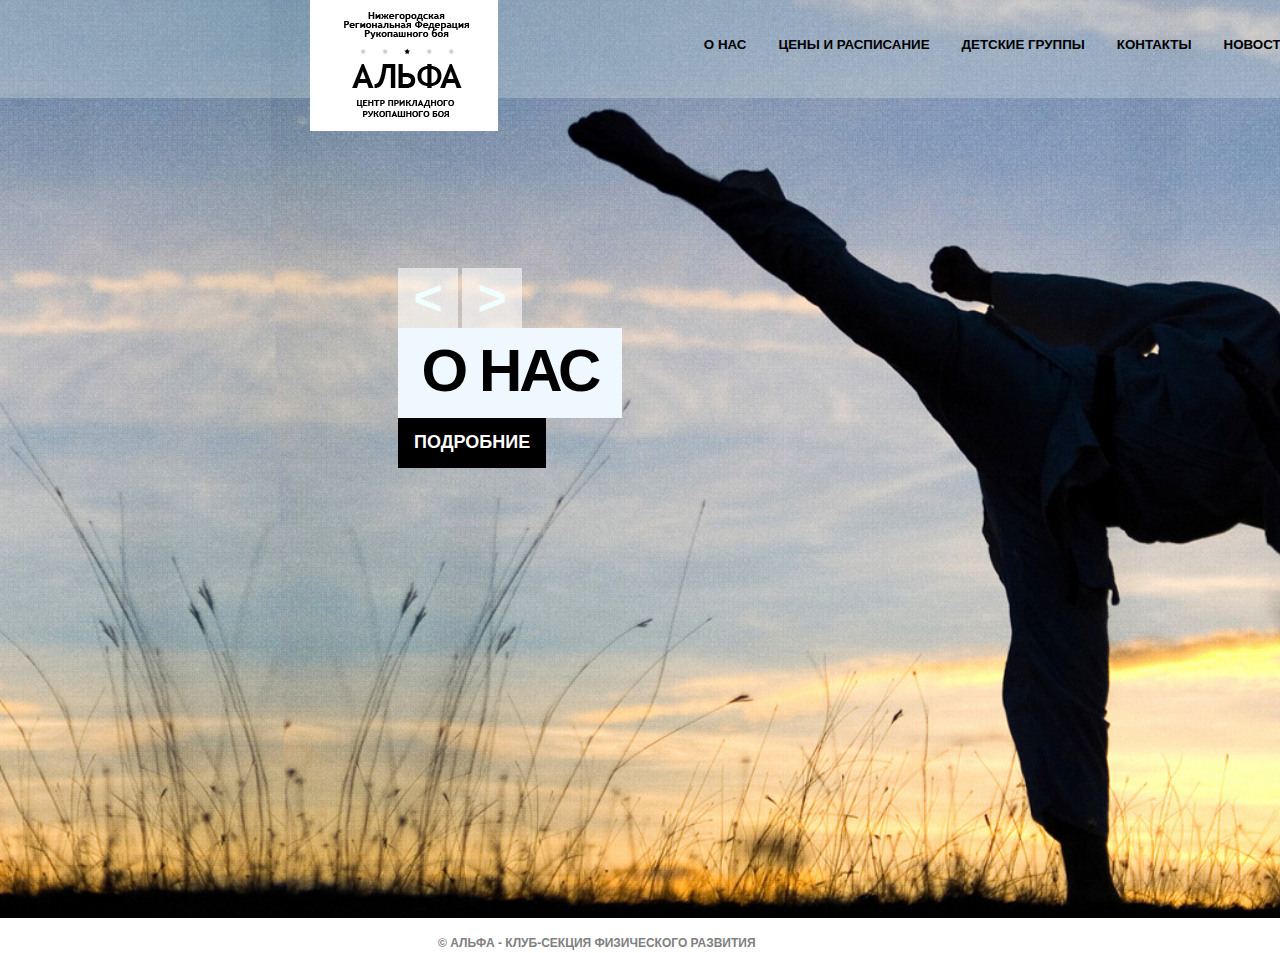
<file: index.html>
<!DOCTYPE html>
<html lang="ru">
<head>
    <meta charset="UTF-8">
    <meta name="viewport" content="width=device-width, initial-scale=1.0">
    <link rel="stylesheet" href="style.css">
    <link rel="stylesheet" href="carousel.css">
    <link rel="icon" type="images/x-icon" href="favicon.ico">
    <title>Центр прикладного Рукопашного боя и Психофизиологии человека ”Альфа”, Нижний Новгород</title>
</head>
<body style="min-width: 1720px;">
    <div Id="bod">
    <header style="width: 100%;">
        <div class="centerBox">
            <h1 id="ican_obl">
                <a href="index.html" id="ican">
                    <img src="logo.png" style="padding-top: 10px;">
                </a>
            </h1>
            <div id="divMen">
                <ul id="UpperMenu">
                    <li><button type="button" class="MenuBut" onclick="goPage(0);"><b>О НАС</b></button></li>
                    <li><button type="button" class="MenuBut" onclick="goPage(1);"><b>ЦЕНЫ И РАСПИСАНИЕ</b></button></li>
                    <li><button type="button" class="MenuBut" onclick="goPage(2);"><b>ДЕТСКИЕ ГРУППЫ</b></button></li>
                    <li><button type="button" class="MenuBut" onclick="goPage(3);"><b>КОНТАКТЫ</b></button></li>
                    <li><button type="button" class="MenuBut" onclick="goPage(4);"><b>НОВОСТИ</b></button></li>
                </ul>
            </div>
        </div>
    </header>
    <div style="margin-left: 400px; margin-right: auto; width: 28em; margin-top: 180px;">
        <button id="ButBack"><b style="font-size: 50px; font-family: sans-serif; color: azure;">&lt;</b></button>
        <button id="ButNext"><b style="font-size: 50px; font-family: sans-serif; color: azure;">&gt;</b></button>
        <p id="razm"><a id="bb">О НАС</a></p>
        <button id="butPod"><p style="padding-left: 10px;padding-right: 10px;"><b id="Pod">ПОДРОБНИЕ</b></p></button>
    </div>
    </div>
    <footer id="fut"><a id="fut-txt">© АЛЬФА - КЛУБ-СЕКЦИЯ ФИЗИЧЕСКОГО РАЗВИТИЯ</a></footer>
    <script src="jsCarousel.js"></script>
    <script src="jsUpperMenu.js"></script>
</body>
</html>
</file>
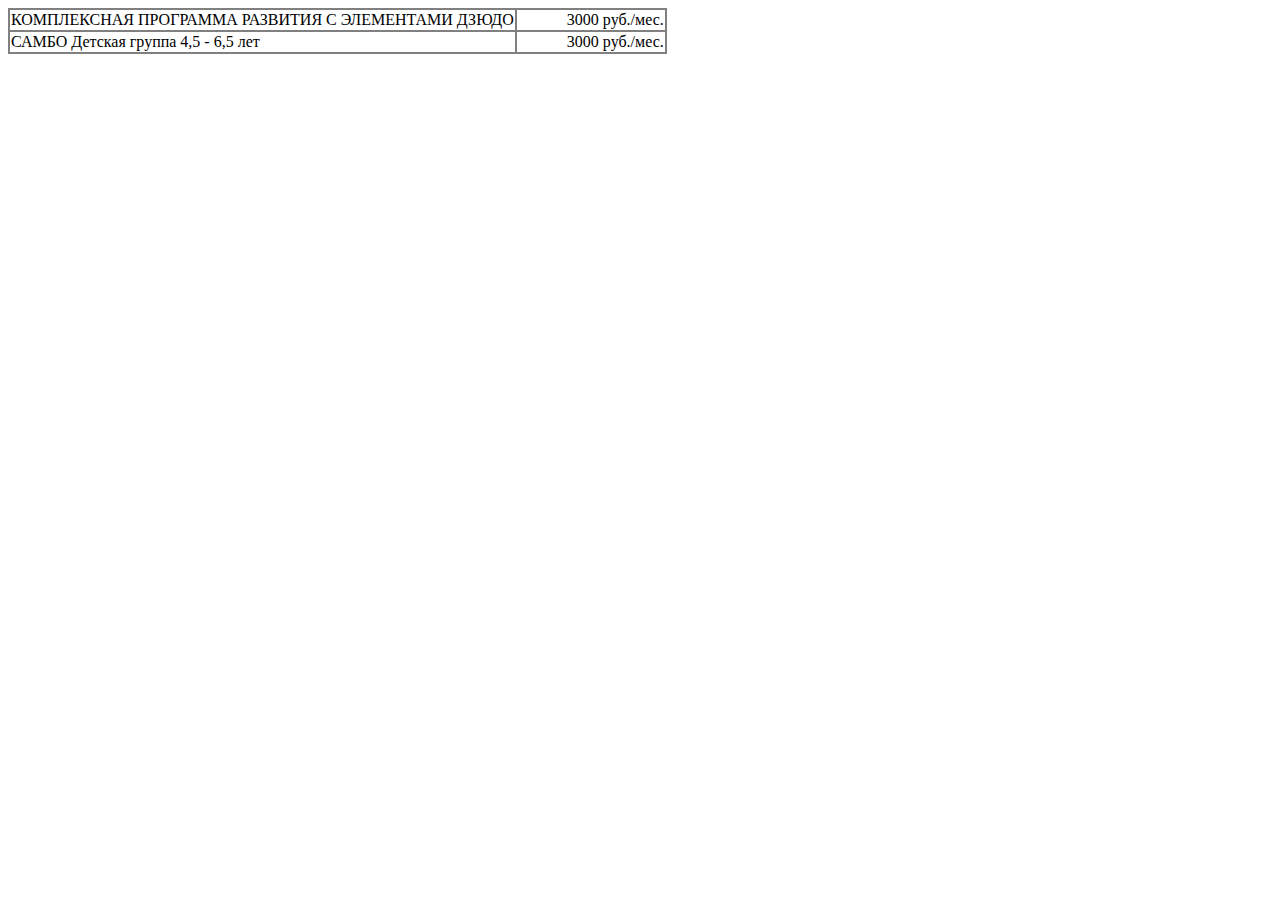
<file: text.html>
<!DOCTYPE html>
<html lang="ru">
<head>
    <meta charset="UTF-8">
    <meta name="viewport" content="width=device-width, initial-scale=1.0">
    <style>
        table{
            border: 2px solid gray;
            border-collapse: collapse;
        }
        td{
            border: 2px solid gray;
        }
        tr{
            border: 2px solid gray;
        }
    </style>
</head>
<body style="min-width: 1720px;">
    <table>
        <tr>
            <td>КОМПЛЕКСНАЯ ПРОГРАММА РАЗВИТИЯ С ЭЛЕМЕНТАМИ ДЗЮДО</td>
            <td style="padding-left: 50px;">3000 руб./мес.</td>
        </tr>
        <tr>
            <td>САМБО Детская группа 4,5 - 6,5 лет</td>
            <td style="padding-left: 50px;">3000 руб./мес.</td>
        </tr>

    </table>
</body>
</html>
</file>
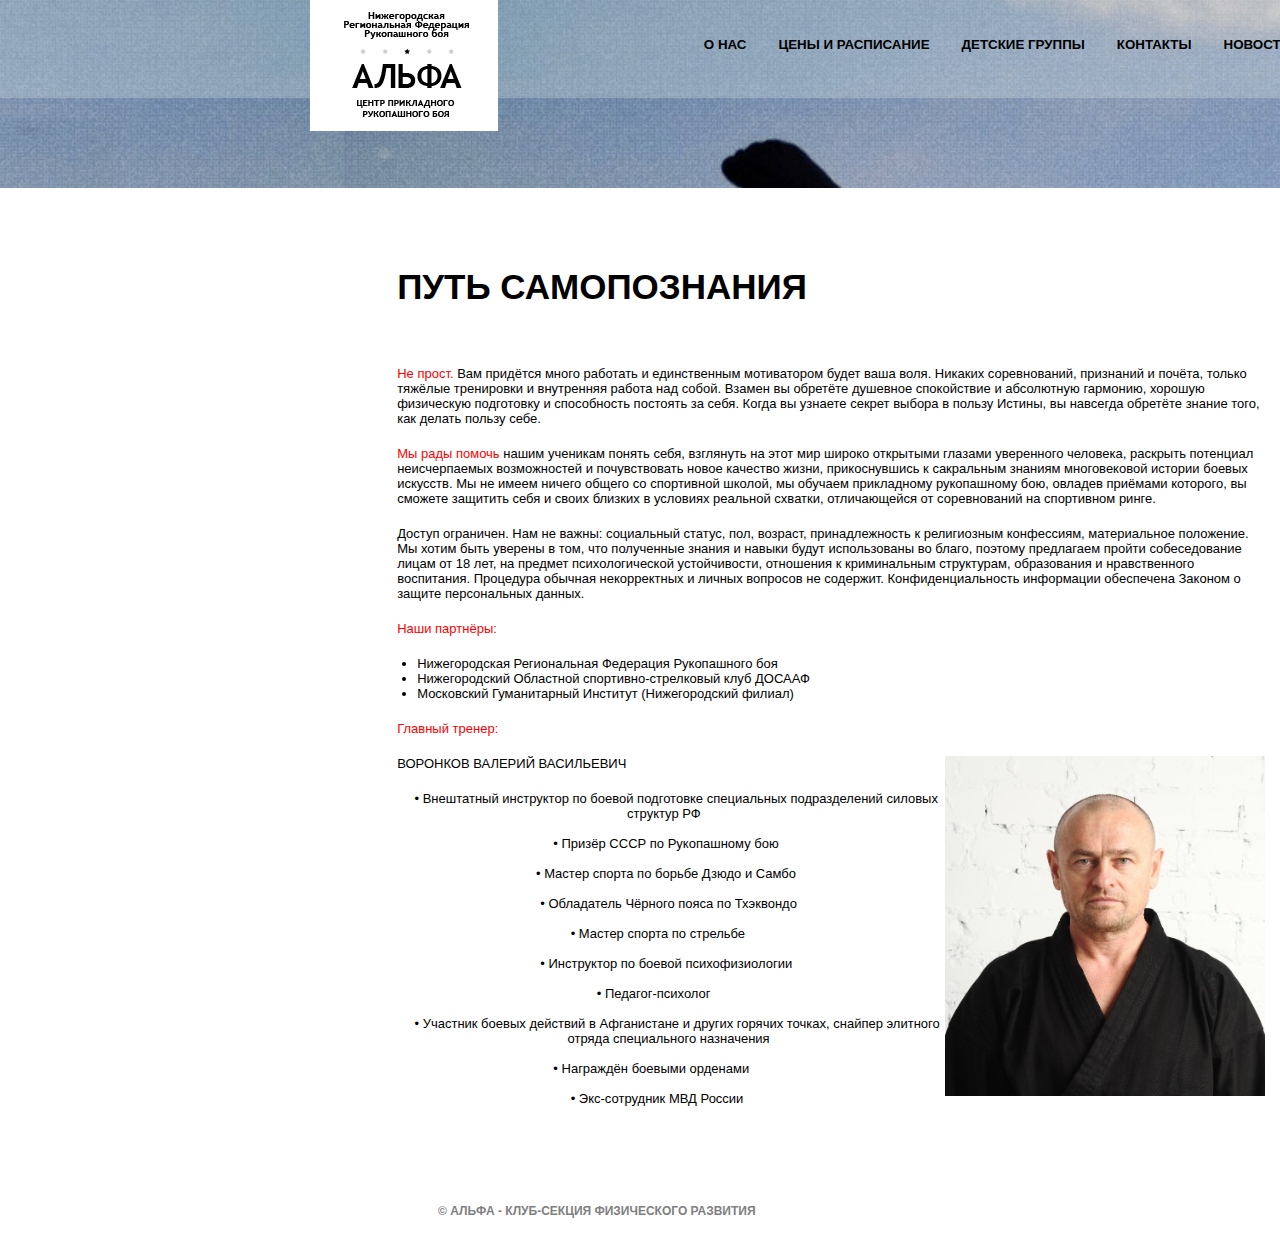
<file: pages/About.html>
<!DOCTYPE html>
<html lang="ru">
<head>
    <meta charset="UTF-8">
    <meta name="viewport" content="width=device-width, initial-scale=1.0">
    <link rel="stylesheet" href="../style.css">
    <link rel="stylesheet" href="../carousel.css">
    <link rel="stylesheet" href="stylePage.css">
    <link rel="icon" type="images/x-icon" href="../favicon.ico">
    <title>Центр прикладного Рукопашного боя и Психофизиологии человека ”Альфа”, Нижний Новгород</title>
</head>
<body style="min-width: 1720px;">
    <div Id="Page_bod">
        <header style="width: 100%;">
            <div class="centerBox">
                <h1 id="ican_obl">
                    <a href="../index.html" id="ican">
                        <img src="../logo.png" style="padding-top: 10px;">
                    </a>
                </h1>
                <div id="divMen">
                    <ul id="UpperMenu">
                        <li><button type="button" class="MenuBut" onclick="goPage(0);"><b>О НАС</b></button></li>
                        <li><button type="button" class="MenuBut" onclick="goPage(1);"><b>ЦЕНЫ И РАСПИСАНИЕ</b></button></li>
                        <li><button type="button" class="MenuBut" onclick="goPage(2);"><b>ДЕТСКИЕ ГРУППЫ</b></button></li>
                        <li><button type="button" class="MenuBut" onclick="goPage(3);"><b>КОНТАКТЫ</b></button></li>
                        <li><button type="button" class="MenuBut" onclick="goPage(4);"><b>НОВОСТИ</b></button></li>
                    </ul>
                </div>
            </div>
        </header>
        <div id="PageList">
            <div id="box">
                <h2>ПУТЬ САМОПОЗНАНИЯ</h2>
                <p><span id="red">Не прост.</span> Вам придётся много работать и единственным мотиватором будет ваша воля. Никаких соревнований, признаний и почёта, только тяжёлые тренировки и внутренняя работа над собой. Взамен вы обретёте душевное спокойствие и абсолютную гармонию, хорошую физическую подготовку и способность постоять за себя. Когда вы узнаете секрет выбора в пользу Истины, вы навсегда обретёте знание того, как делать пользу себе. </p>
                <p><span id="red">Мы рады помочь</span> нашим ученикам понять себя, взглянуть на этот мир широко открытыми глазами уверенного человека, раскрыть потенциал неисчерпаемых возможностей и почувствовать новое качество жизни, прикоснувшись к сакральным знаниям многовековой истории боевых искусств. Мы не имеем ничего общего со спортивной школой, мы обучаем прикладному рукопашному бою, овладев приёмами которого, вы сможете защитить себя и своих близких в условиях реальной схватки, отличающейся от соревнований на спортивном ринге. </p>
                <p>Доступ ограничен. Нам не важны: социальный статус, пол, возраст, принадлежность к религиозным конфессиям, материальное положение. Мы хотим быть уверены в том, что полученные знания и навыки будут использованы во благо, поэтому предлагаем пройти собеседование лицам от 18 лет, на предмет психологической устойчивости, отношения к криминальным структурам, образования и нравственного воспитания. Процедура обычная некорректных и личных вопросов не содержит. Конфиденциальность информации обеспечена Законом о защите персональных данных.</p>
                <p><span id="red">Наши партнёры:</span></p>
                <ul>
                    <li>Нижегородская Региональная Федерация Рукопашного боя</li>
                    <li>Нижегородский Областной спортивно-стрелковый клуб ДОСААФ</li>
                    <li>Московский Гуманитарный Институт (Нижегородский филиал)</li>
                </ul>
                <p><span id="red">Главный тренер:</span></p>
                <p>ВОРОНКОВ ВАЛЕРИЙ ВАСИЛЬЕВИЧ<img src="../coach.jfif" style="height: 340px; width: 320px; padding-left: 70px;float: right; padding-left: 0;"></p>
                <p style="padding-left: 2%; padding-bottom: 15px;">• Внештатный инструктор по боевой подготовке специальных подразделений силовых <br><a style="padding-left: 25%; padding-bottom: 15px;">структур РФ</a></p>
                <p style="padding-left: 18%; padding-bottom: 15px;">• Призёр СССР по Рукопашному бою</p>
                <p style="padding-left: 16%; padding-bottom: 15px;">• Мастер спорта по борьбе Дзюдо и Самбо</p>
                <p style="padding-left: 16.5%; padding-bottom: 15px;">• Обладатель Чёрного пояса по Тхэквондо</p>
                <p style="padding-left: 20%; padding-bottom: 15px;">• Мастер спорта по стрельбе</p>
                <p style="padding-left: 16.5%; padding-bottom: 15px;">• Инструктор по боевой психофизиологии</p>
                <p style="padding-left: 23%; padding-bottom: 15px;">• Педагог-психолог</p>
                <p style="padding-left: 2%; padding-bottom: 15px;">• Участник боевых действий в Афганистане и других горячих точках, снайпер элитного <br><a style="padding-left: 18%;padding-bottom: 15px;">отряда специального назначения</a></p>
                <p style="padding-left: 18%; padding-bottom: 15px;">• Награждён боевыми орденами</p>
                <p style="padding-left: 20%; padding-bottom: 80px;">• Экс-сотрудник МВД России</p>
            </div>
        </div>
    </div>
    <footer id="fut" style="padding-bottom: 20px;"><a id="fut-txt">© АЛЬФА - КЛУБ-СЕКЦИЯ ФИЗИЧЕСКОГО РАЗВИТИЯ</a></footer>
    <script src="../jsUpperMenu.js"></script>
</body>
</html>
</file>
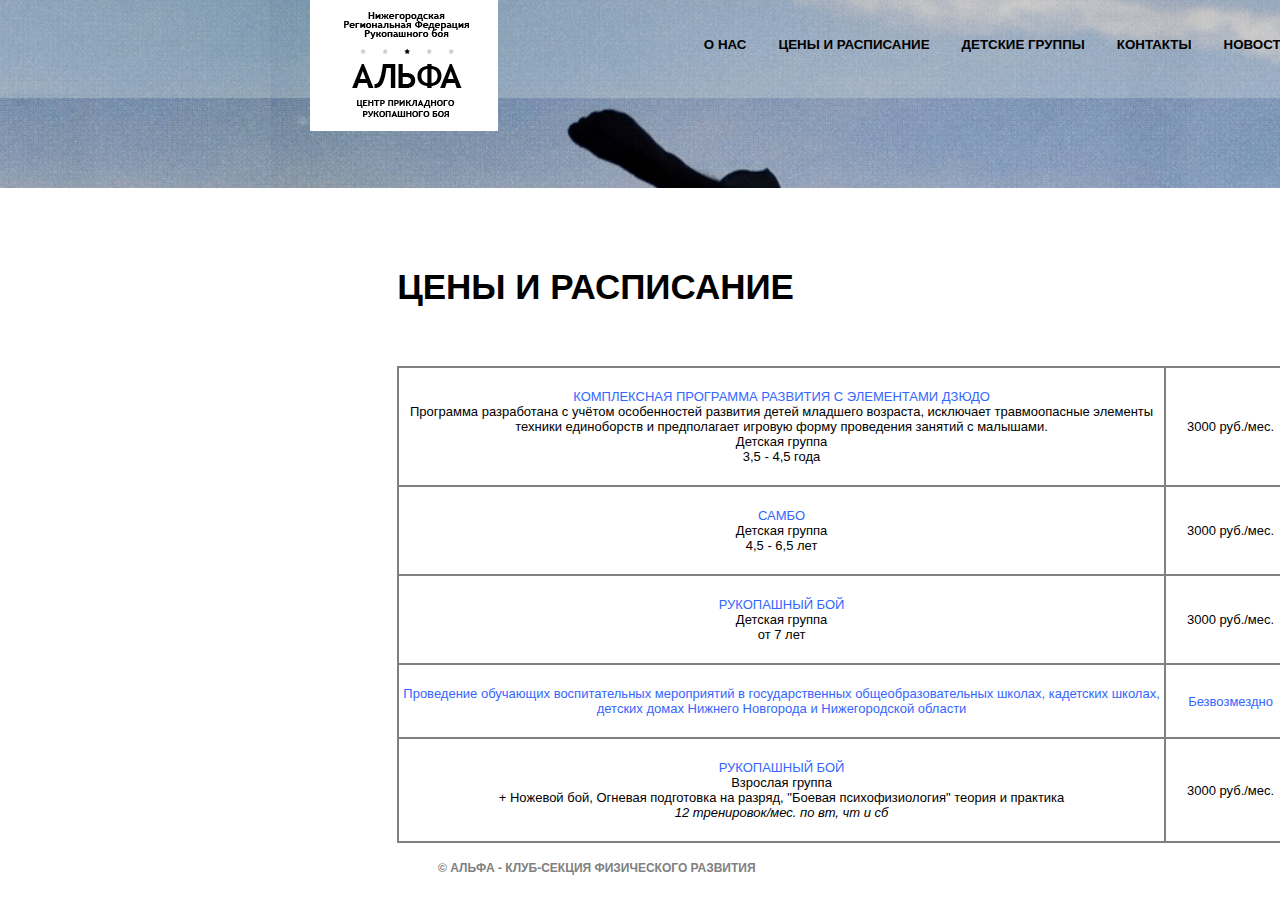
<file: pages/Cost.html>
<!DOCTYPE html>
<html lang="ru">
<head>
    <meta charset="UTF-8">
    <meta name="viewport" content="width=device-width, initial-scale=1.0">
    <link rel="stylesheet" href="../style.css">
    <link rel="stylesheet" href="../carousel.css">
    <link rel="stylesheet" href="stylePageTable.css">
    <link rel="icon" type="images/x-icon" href="../favicon.ico">
    <title>Центр прикладного Рукопашного боя и Психофизиологии человека ”Альфа”, Нижний Новгород</title>
</head>
<body style="min-width: 1720px;">
    <div Id="Page_bod">
        <header style="width: 100%;">
            <div class="centerBox">
                <h1 id="ican_obl">
                    <a href="../index.html" id="ican">
                        <img src="../logo.png" style="padding-top: 10px;">
                    </a>
                </h1>
                <div id="divMen">
                    <ul id="UpperMenu">
                        <li><button type="button" class="MenuBut" onclick="goPage(0);"><b>О НАС</b></button></li>
                        <li><button type="button" class="MenuBut" onclick="goPage(1);"><b>ЦЕНЫ И РАСПИСАНИЕ</b></button></li>
                        <li><button type="button" class="MenuBut" onclick="goPage(2);"><b>ДЕТСКИЕ ГРУППЫ</b></button></li>
                        <li><button type="button" class="MenuBut" onclick="goPage(3);"><b>КОНТАКТЫ</b></button></li>
                        <li><button type="button" class="MenuBut" onclick="goPage(4);"><b>НОВОСТИ</b></button></li>
                    </ul>
                </div>
            </div>
        </header>
        <div id="PageList">
            <div id="box">
                <h2>ЦЕНЫ И РАСПИСАНИЕ</h2>
                <table>
                    <tbody>
                        <tr>
                            <td>
                                <div>
                                    <p><span class="blue">КОМПЛЕКСНАЯ ПРОГРАММА РАЗВИТИЯ С ЭЛЕМЕНТАМИ ДЗЮДО</span></p>
                                    <p>Программа разработана с учётом особенностей развития детей младшего возраста, исключает травмоопасные элементы техники единоборств и предполагает игровую форму проведения занятий с малышами.</p>
                                    <p>Детская группа</p>
                                    <p>3,5 - 4,5 года</p>
                                </div>
                            </td>
                            <td>
                                <div class="cost"><p class="costP">3000 руб./мес.</p></div></td>
                        </tr>
                        <tr>
                            <td>
                                <div>
                                    <p><span class="blue">САМБО</span></p>
                                    <p>Детская группа</p>
                                    <p>4,5 - 6,5 лет</p>
                                </div>
                            </td>
                            <td>
                                <div class="cost"><p class="costP">3000 руб./мес.</p></div></td>
                        </tr>
                        <tr>
                            <td>
                                <div>
                                    <p><span class="blue">РУКОПАШНЫЙ БОЙ</span></p>
                                    <p>Детская группа</p>
                                    <p>от 7 лет</p>
                                </div>
                            </td>
                            <td>
                                <div class="cost"><p class="costP">3000 руб./мес.</p></div></td>
                        </tr>
                        <tr>
                            <td>
                                <div>
                                    <p><span class="blue">Проведение обучающих воспитательных мероприятий в государственных общеобразовательных школах, кадетских школах, детских домах Нижнего Новгорода и Нижегородской области</span></p>
                                </div>
                            </td>
                            <td>
                                <div class="cost"><p class="costP"><span class="blue">Безвозмездно</span></p></div></td>
                        </tr>
                        <tr>
                            <td>
                                <div>
                                    <p><span class="blue">РУКОПАШНЫЙ БОЙ</span></p>
                                    <p>Взрослая группа</p>
                                    <p>+ Ножевой бой, Огневая подготовка на разряд, "Боевая психофизиология" теория и практика</p>
                                    <p><i>12 тренировок/мес. по вт, чт и сб</i></p>
                                </div>
                            </td>
                            <td>
                                <div class="cost"><p class="costP">3000 руб./мес.</p></div></td>
                        </tr>
                    </tbody>
                </table>
            </div>
        </div>
    </div>
    <footer id="fut" style="padding-bottom: 20px;"><a id="fut-txt">© АЛЬФА - КЛУБ-СЕКЦИЯ ФИЗИЧЕСКОГО РАЗВИТИЯ</a></footer>
    <script src="../jsUpperMenu.js"></script>
</body>
</html>
</file>
<file: style.css>
header{
    background-color: rgba(218, 231, 227, 0.3);
    margin: -10px; 
    padding-bottom: -70px;
    height: 100px;
}
#ican_obl{
    height: 133px;
    width: 188px;
    background-color: white; 
    margin-top: 0px;
    margin-left: -200px;
    align-content: center;
}
#ican{
    height: 133px;
    width: 188px;
    padding-left: auto;
    padding-right: auto;
    margin-left: 25px;
}
#divMen{
    padding-left: 150px;
    margin-right: -120px;
    margin-top: -40px;
}
.centerBox{
    display: flex;
    justify-content: center;
}
#UpperMenu li{
    display: inline;
}
.MenuBut{
    border: 0;
    display: inline;
    text-align:center;
    margin-top: 10px;
    background-color:transparent;
    transition: all 500ms ease;
	position: relative;
    z-index: 1;
    height: 120px;
}
.MenuBut::before{
    z-index: -1;
    content: '';
	position:absolute;
	top: 0;
	left: 0;
	width: 100%;
	height: 0px;
	background: rgb(255, 255, 255);
	border-radius: 5px;
	transition: all 300ms ease;
}
.MenuBut:hover::before{
    height: 100%;
}
.MenuBut:hover{
    top:10px;
}
#UpperMenu li {
    list-style-type: none;
    float: left;
    margin: 0 0 0 0;
  }
#bod{
    background-image: url(Carousel_1.jpg);
    background-size: cover;
    transition: all 1000ms ease;
    transition-delay: 200ms;
    width: 100%;
    margin-left: -10px;
    padding-right: 18px;
    padding-bottom: 450px;
}
#ButBack{
    height: 60px;
    width: 60px;
    margin-right: 0;
    border: 0;
    background-color:rgba(255, 255, 255, 0.582);
    transition: all 500ms ease;
	position: relative;
}
#ButBack:hover{
    background-color: rgb(0, 0, 0);
}
#ButNext{
    height: 60px;
    width: 60px;
    border: 0;
    margin-left: 0;
    background-color:rgba(255, 255, 255, 0.582);
    transition: all 500ms ease;
	position: relative;
}
#ButNext:hover{
    background-color: rgb(0, 0, 0);
}
#bb{
    font: bold 60px/65px "Trebuchet MS", sans-serif;
    letter-spacing: -3px;
}
#Pod{
    font-family: sans-serif;
    font-size: 18px;
    color: white;
    transition: all 500ms ease;
}
#butPod{
    background-color: black;
    border: 0;
    transition: all 500ms ease;
}
#butPod:hover{
    background-color: white;
}
#butPod:hover #Pod{
    color:black;
}
#fut{
    background-color: white;
    height: 10px;
	top: 100%;
	left: 0;
    width: 100%;
    margin-top: 15px;
}
#fut-txt{
    font: bold 12px "Trebuchet MS", sans-serif;
    color: gray;
    padding-left: 25%;
}
#razm{
    background-color: aliceblue;
    margin-top: 0; 
    margin-bottom: 0; 
    height: 80px; 
    text-align: center;
    padding-top: 10px;
    width: 50%;
    transition: all 1000ms ease;
}
#UpperMenu b{
    padding-left: 10px;
    padding-right: 10px;
}
</file>
<file: carousel.css>
.carousel{
    position: relative;
    width: 100%;
    overflow: hidden;
}
.carousel-inner{
    display: flex;
    width: 300%;
    transition: 0.5s;
}
.carousel-item{
    flex: 1;
    text-align: center;
}
.carousel-item img{
    width: 100%;
    max-height: 400px;
    object-fit: cover;
}
</file>
<file: pages/stylePage.css>
#PageList{
    margin-top: 100px;
    width: 100.9%;
    background-color: white;
}
#box{
    padding-left: 23%;
    padding-right: 27%;
    padding-top: 50px;
}
#box h2{
    font: bold 35px "Trebuchet MS", sans-serif;
    padding-bottom: 30px;
}
#box p{
    font: 13px "Trebuchet MS", sans-serif;
    padding-bottom: 20px;
    margin: 0 0 0 0;
}
#box #red{
    color: #ff0000;
}
#box ul{
    padding-left: 20px;
    font: 13px "Trebuchet MS", sans-serif;
    margin: 0 0 0 0;
    padding-bottom: 20px;
}
#Page_bod{
    background-image: url(../Carousel_1.jpg);
    background-size: cover;
    transition: all 1000ms ease;
    transition-delay: 200ms;
    width: 100%;
    margin-left: -10px;
    padding-right: 18px;
}
.spisok{
    padding-bottom: 0;
}
#blue{
    color:#3366ff;
}
tbody{
    display: table-row-group;
}
table{
    border-collapse: collapse;
    border: 2px solid gray;
    width: 900px;
}
tr{
    display: table-row;
    border: 2px solid gray;
}
td{
    display: table-cell;
    vertical-align: inherit;
    border: 2px solid gray;
    align-items: center;
}
table div{
    padding-bottom: 20px;
    padding-top: 20px;
    margin: 0 0 0 0;
    padding-left: 0%;
    text-align: center;
}
table .tableP p{
    padding-top: 0;
    padding-bottom: 0;
}
table .cost{
    padding-left: 40px;
    padding-right: 40px;
}
</file>
<file: pages/stylePageTable.css>
#PageList{
    margin-top: 100px;
    width: 100.9%;
    background-color: white;
}
#box{
    padding-left: 23%;
    padding-right: 27%;
    padding-top: 50px;
}
#box h2{
    font: bold 35px "Trebuchet MS", sans-serif;
    padding-bottom: 30px;
}
#box p{
    font: 13px "Trebuchet MS", sans-serif;
    margin: 0 0 0 0;
}
#box #red{
    color: #ff0000;
}
#box ul{
    padding-left: 20px;
    font: 13px "Trebuchet MS", sans-serif;
    margin: 0 0 0 0;
    padding-bottom: 20px;
}
#Page_bod{
    background-image: url(../Carousel_1.jpg);
    background-size: cover;
    transition: all 1000ms ease;
    transition-delay: 200ms;
    width: 100%;
    margin-left: -10px;
    padding-right: 18px;
}
.spisok{
    padding-bottom: 0;
}
.blue{
    color:#3366ff;
}
tbody{
    display: table-row-group;
}
table{
    border-collapse: collapse;
    border: 2px solid gray;
    width: 900px;
}
tr{
    display: table-row;
    border: 2px solid gray;
}
td{
    display: table-cell;
    vertical-align: inherit;
    border: 2px solid gray;
    align-items: center;
}
table div{
    padding-bottom: 20px;
    padding-top: 20px;
    margin: 0 0 0 0;
    padding-left: 0%;
    text-align: center;
}
table .cost{
    padding-left: 20px;
    padding-right: 20px;
}
.costP{
    white-space: nowrap;
}
</file>
